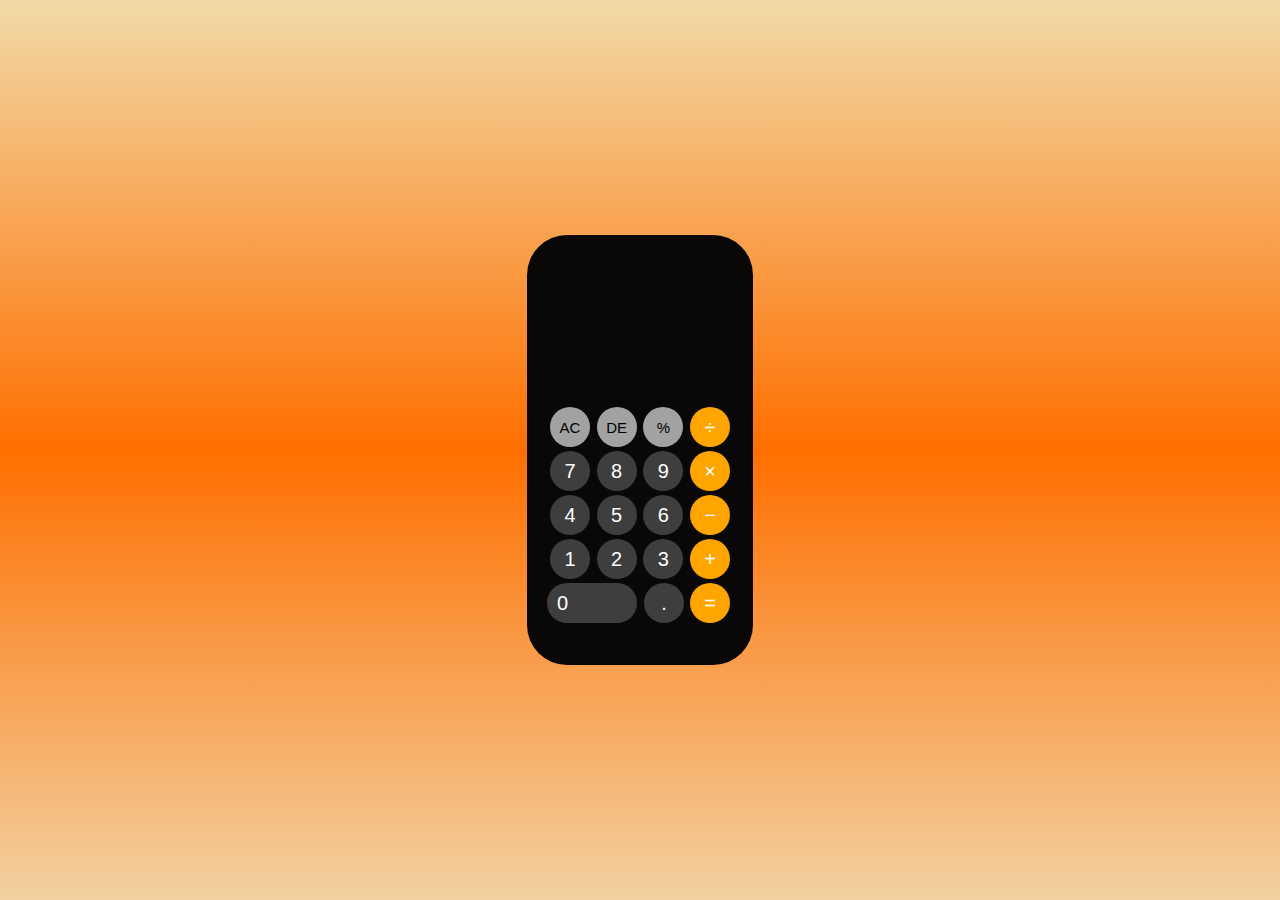
<file: Calculater/index.html>
<!DOCTYPE html>
<html lang="en">
<head>
    <meta charset="UTF-8">
    <meta name="viewport" content="width=device-width, initial-scale=1.0">
    <title>Document</title>
    <link rel="stylesheet" href="style.css">
</head>
<body>
    <div class="cantainer">
        <div class="size">

            <div class="calculator">
                <form >
                    <div>
                    <input type="text" name="display" class="Screen">
                </div>
                <div>
                    <input onclick="display.value = '' " type="button" class="btn upper-btn" value="AC">
                    <input onclick="display.value = display.value.toString().slice(0,-1)" type="button" class = "btn upper-btn" value="DE">
                    <input onclick="display.value += '%'" type="button" class = "btn upper-btn" value="%">
                    <input onclick="display.value += '/' " type="button" class = "btn op-btn" value="÷">
                </div>
                <div>
                    <input onclick="display.value += 7" type="button" class = "btn" value="7">
                    <input onclick="display.value += 8" type="button" class = "btn" value="8">
                    <input onclick="display.value =9" type="button" class = "btn" value="9">
                    <input onclick="display.value +='*' " type="button" class = "btn op-btn" value="×">
                </div>
                <div>
                    <input onclick="display.value += 4" type="button" class = "btn" value="4">
                    <input onclick="display.value +=5" type="button" class = "btn" value="5">
                    <input onclick="display.value +=6" type="button" class = "btn" value="6">
                    <input onclick="display.value +='-'" type="button" class = "btn op-btn" value="−">
                </div>
                <div>
                    <input onclick="display.value +=1" type="button" class = "btn" value="1">
                    <input onclick="display.value +=2" type="button" class = "btn" value="2">
                    <input onclick="display.value +=3" type="button" class = "btn" value="3">
                    <input onclick="display.value +='+'" type="button" class = "btn op-btn" value="+">
                </div>
                <div>
                    <input onclick="display.value +=0" type="button" class="big-btn " value="0">
                    <input onclick="display.value +='.'" type="button" class = "btn" value=".">
                    <input onclick="display.value = eval(display.value)" type="button" class = "btn op-btn" value="=">
                </div>
            </form>
        </div>
    </div>
    </div>
</body>
</html>
</file>
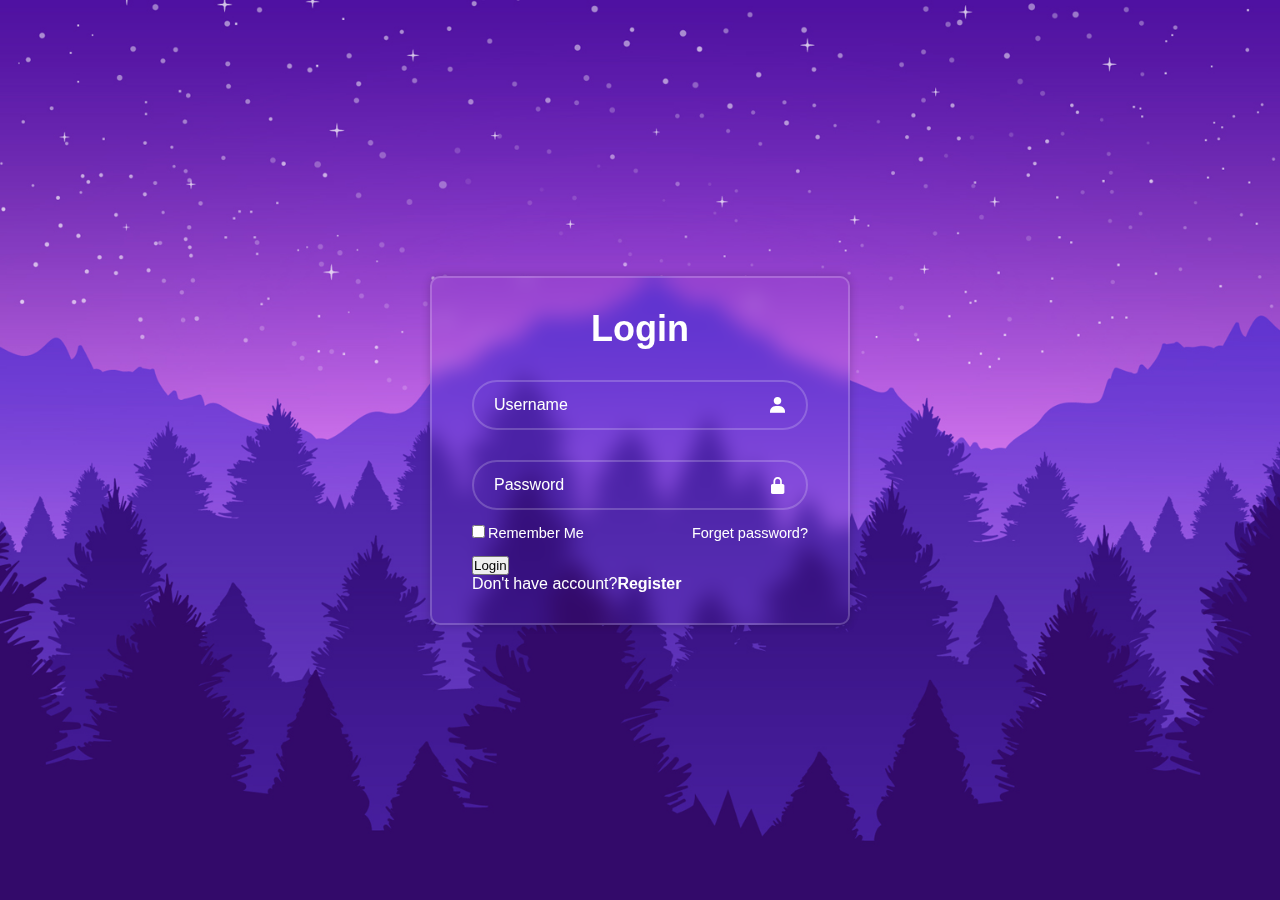
<file: login.web/index.html>
<!DOCTYPE html>
<html lang="en">
<head>
    <meta charset="UTF-8">
    <meta name="viewport" content="width=device-width, initial-scale=1.0">
    <title>Document</title>
    <link rel="stylesheet" href="style.css">
    <link href='https://unpkg.com/boxicons@2.1.4/css/boxicons.min.css' rel='stylesheet'>

</head>
<body>
    <div class="wrapper">
        <form action="">
            <h1>Login</h1>
            <div class="input-box">
                <input type="text" placeholder="Username" required>
                <i class='bx bxs-user' ></i>
            </div>
            <div class="input-box">
                <input type="password" placeholder="Password" required>
                <i class='bx bxs-lock-alt' ></i>
            </div>

            <div class="remember-me">
                <label><input type="checkbox">Remember Me</label>
                <a href="#">Forget password?</a>
            </div>
            <button type="submit" class="btn">Login</button>
            <div class="register-account"><p>Don't have account?<a href="#">Register</a></p></div>
        </form>
    </div>
</body>
</html>
</file>
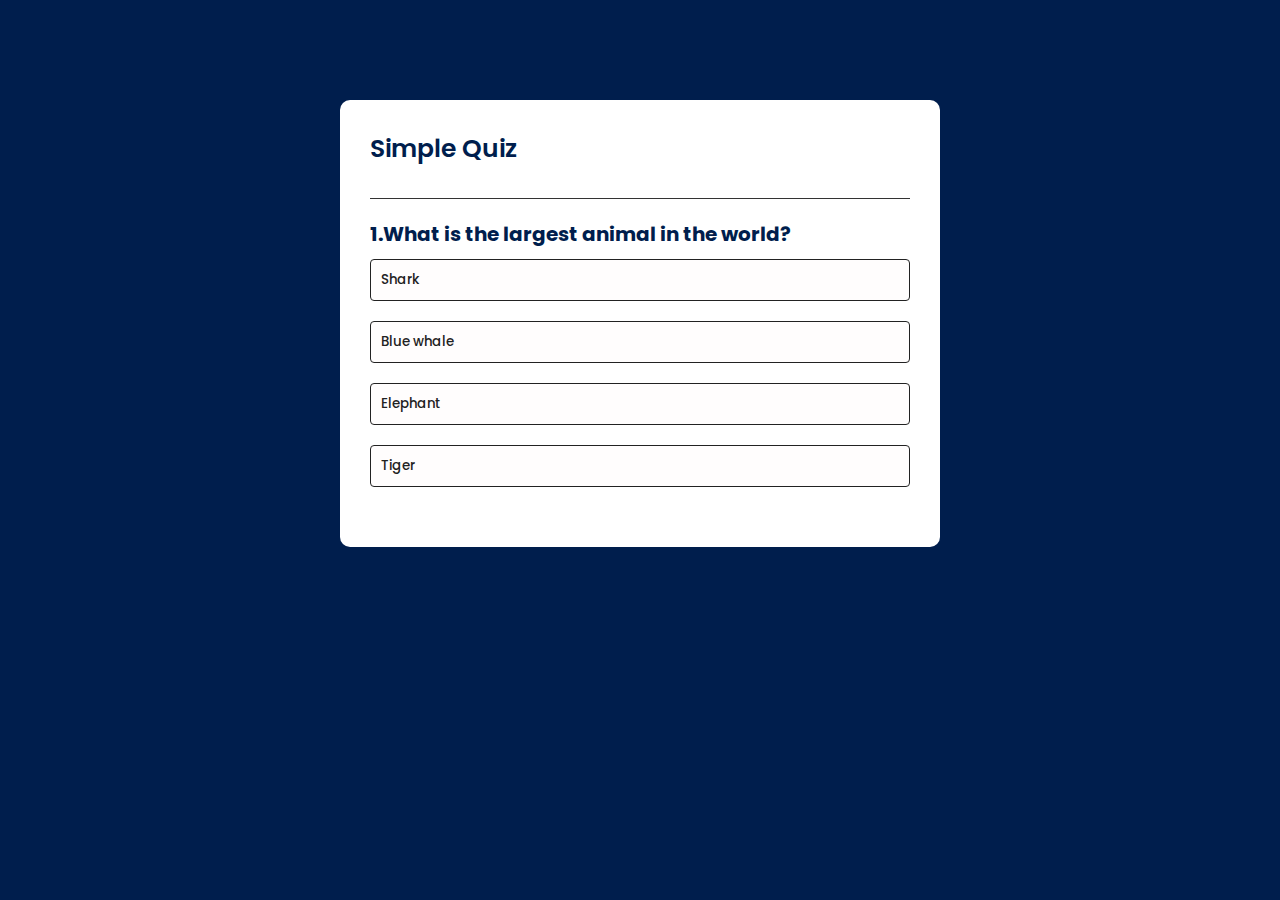
<file: Quiz/index.html>
<!DOCTYPE html>
<html lang="en">
<head>
    <meta charset="UTF-8">
    <meta name="viewport" content="width=device-width, initial-scale=1.0">
    <title>Quize App </title>
    <link rel="stylesheet" href="style.css">
    <link rel="preconnect" href="https://fonts.googleapis.com">
<link rel="preconnect" href="https://fonts.gstatic.com" crossorigin>
<link href="https://fonts.googleapis.com/css2?family=Poppins:ital,wght@0,100;0,200;0,300;0,400;1,100&display=swap" rel="stylesheet">
</head>
<body>
    <div class="app">
        <h1>Simple Quiz</h1>
        <div class="quiz">
            <h2 class="question">Question Goes Here</h2>
            <div class="answer-btn">
                <button class="btn">Answer 1</button>
                <button class="btn">Answer 2</button>
                <button class="btn">Answer 3</button>
                <button class="btn">Answer 4</button>
            </div>
            <button class="next-btn">Next</button>

        </div>
    </div>

    <script src="script.js"></script>
</body>
</html>
</file>
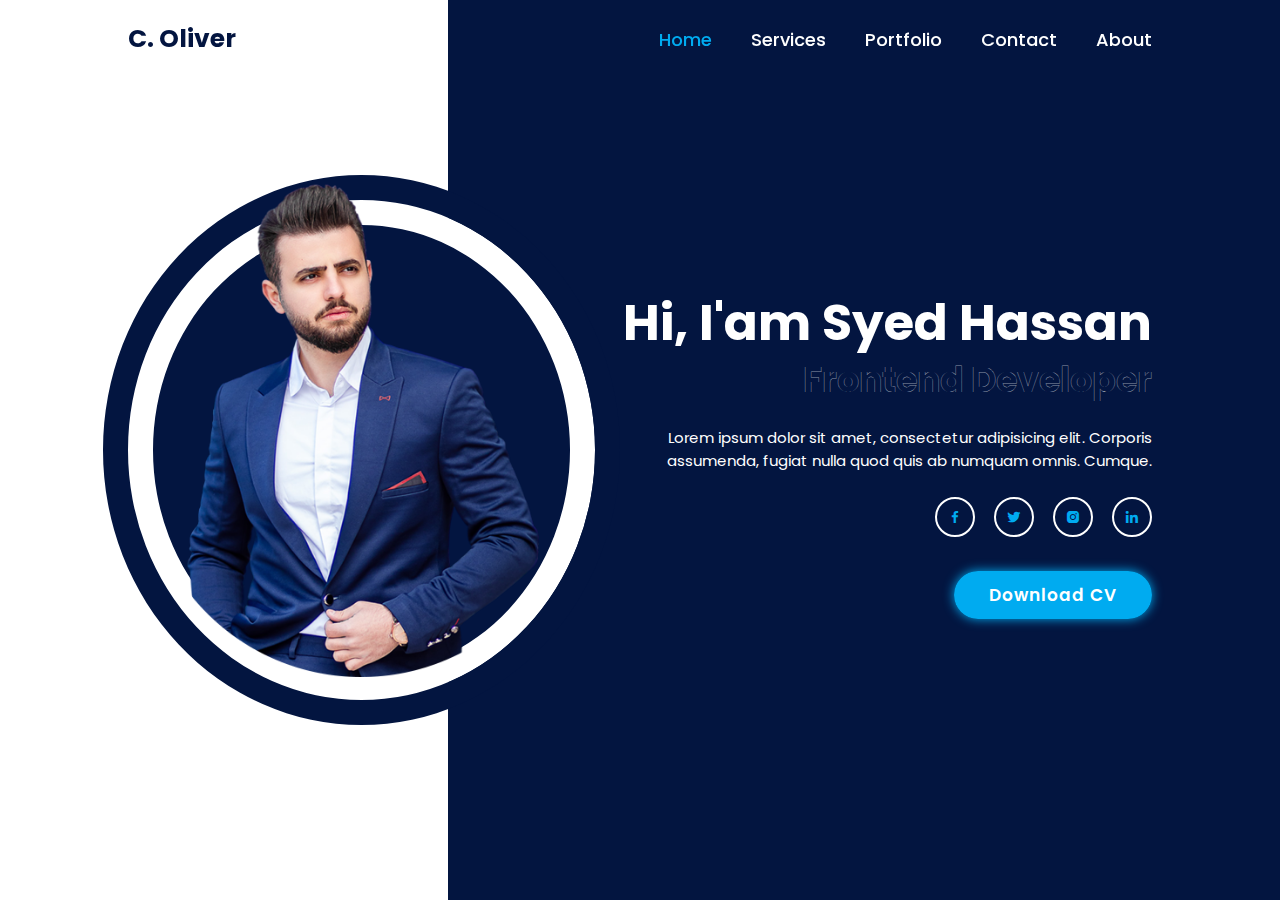
<file: Sample-portfolio/index.html>
<!DOCTYPE html>
<html lang="en">
<head>
    <meta charset="UTF-8">
    <meta name="viewport" content="width=device-width, initial-scale=1.0">
    <title>Document</title>
    <link rel="stylesheet" href="style.css">
    <link href='https://unpkg.com/boxicons@2.1.4/css/boxicons.min.css' rel='stylesheet'>
</head>
<body>
    <header class="header">
        <a href="##" class="logo">C. Oliver</a>
        
        <nav class="navbar">
                <a href="#" class="active"> Home</a>
                <a href="#"> Services</a>
                <a href="#"> Portfolio</a>
                <a href="#"> Contact</a>
                <a href="#"> About</a>
        </nav>
    
    </header>

    <section class="home">
        <div class="home-image">
            <img src="img.png" alt="png">
        </div>
        <div class="home-content">
            <h1>Hi, I'am Syed Hassan</h1>
            <h3>Frontend Developer</h3>
            <p>Lorem ipsum dolor sit amet, consectetur adipisicing elit. Corporis assumenda, fugiat nulla quod quis ab numquam omnis. Cumque.</p>

            <div class="home-sci">
                <a href="#"><i class='bx bxl-facebook'></i></a>
                <a href="#"><i class='bx bxl-twitter' ></i></a>
                <a href="https://www.instagram.com/stranger._x3/?next=%2Fhassan.xq3%2F"><i class='bx bxl-instagram-alt' ></i></a>
                <a href="https://www.linkedin.com/in/syed-hassan-00ba29280/"><i class='bx bxl-linkedin' ></i></a>
            </div>
            <a href="#" class="btn">Download CV </a>
        </div>
    </section>
</body>
</html>
</file>
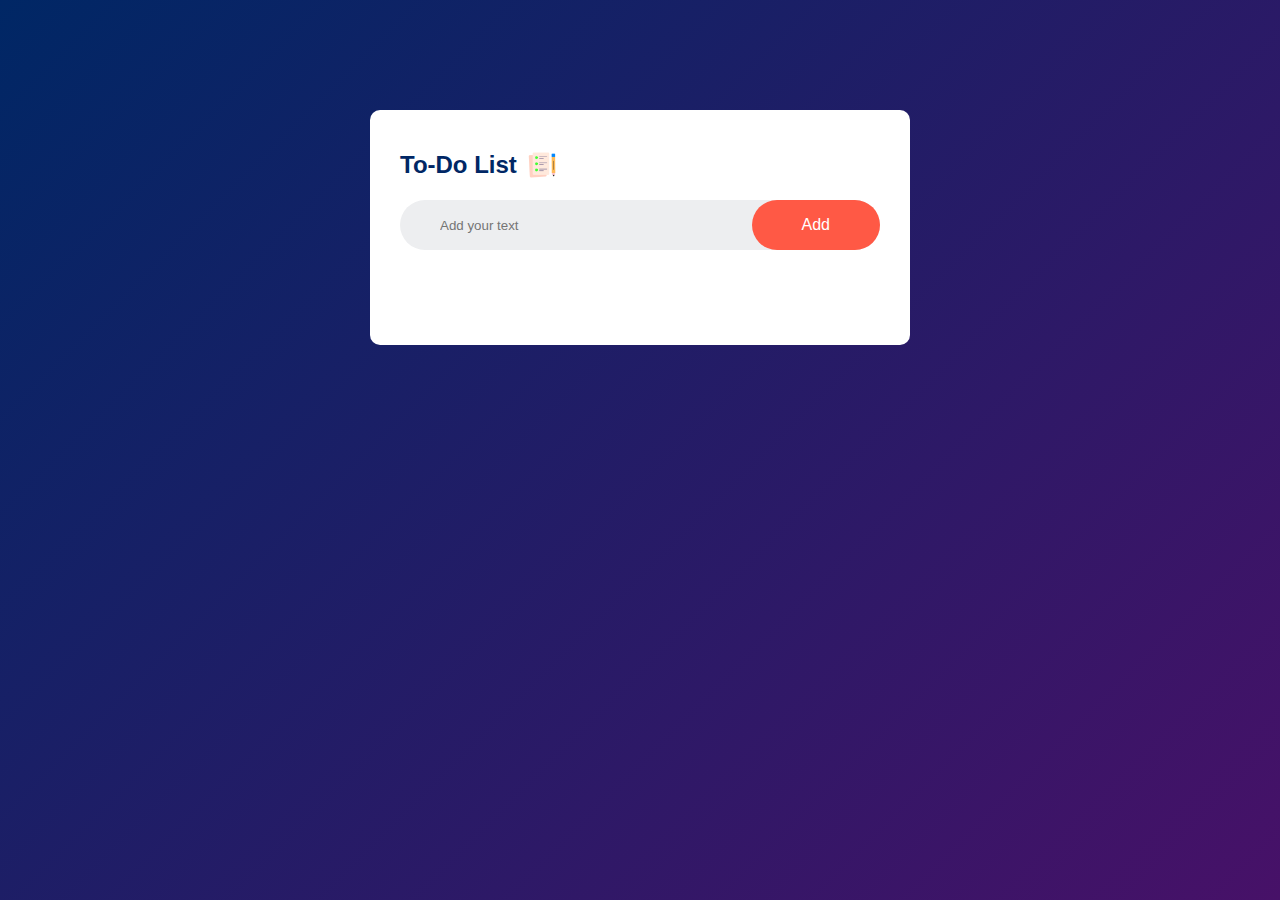
<file: To do List/index.html>
<!DOCTYPE html>
<html lang="en">
<head>
    <meta charset="UTF-8">
    <meta name="viewport" content="width=device-width, initial-scale=1.0">
    <title>To-Do List App</title>
    <link rel="stylesheet" href="style.css">
</head>
<body>
    <div class="cantainer">
        <div class="todo-app">
           <h2> To-Do List <img src="images/images/icon.png" ></h2>
            <div class="search">
                <input class="js-input" type="text" placeholder="Add your text"><button class="s-btn">Add</button>
            </div>
                    <ul class="js-ul">
                        <!-- <li class="checked">Task 1</li>
                        <li>Task 1</li>
                        <li>Task 1</li> -->
                    </ul>
        </div>
    </div>

    <script src="script.js"></script>
</body>
</html>
</file>
<file: Calculater/style.css>
*{
    font-family: 'Poppins',sans-serif;
    margin: 0;
    padding: 0;
    box-sizing: border-box;
}
.cantainer{
    background: linear-gradient(#f2daa7,rgb(255, 111, 0), rgba(242, 208, 158, 0.975));
    width: 100%;
    height: 100vh;
    display: flex;
    align-items: center;
    justify-content: center;
}
.calculator{

    background: rgb(10, 7, 7);
    padding: 100px 20px 40px 20px;
    border-radius: 40px;
}
.calculator form div{
    display: flex;
    justify-content: space-between;
    align-items: center;
}
.Screen{
    margin-bottom: 10px;
    color: #fff;
    background: transparent;
    border: 0;
    outline: none;
    
    width: 170px;
    height: 60px;
    font-size: 50px;
    text-align: right;

}
.btn{
    background: rgb(62, 62, 62);
    color: #fff;
    width: 40px;
    height: 40px;
    border-radius: 20px;
    border: none;
    margin: 2px 3px;
    font-size: 20px;
    transition: 0.6s;
}
.big-btn{
    height: 40px;
    padding: 0 0 0 10px;
    width: 90px;
    margin-right: 3pt;
    border-radius: 20px;
    border: 0;
    background:  rgb(62, 62, 62);
    color: #fff;
    font-size: 20px;
    text-align: left;
    transition: 0.5s;
}
.big-btn:active{
    background: rgb(121, 120, 120);
}
.op-btn{
    background: orange;
    /* transition: 0.9s; */
}
.op-btn:active{
    background: rgba(255, 166, 0, 0.79);
}
.upper-btn{
    background: rgba(197, 195, 195, 0.822);
    font-size: 15px;
    color: black;
}

.btn:active{
    background: rgb(121, 120, 120);
}
</file>
<file: login.web/style.css>
*{
    margin: 0;
    padding: 0;
    box-sizing: border-box;
    font-family: "Poppins", sans-serif;
}
body{
    display: flex;
    justify-content: center;
    align-items: center;
    min-height: 100vh;
    background: url('img.jpg') no-repeat;
    background-size: cover;
    background-position: center;
}
.wrapper{
    width: 420px;
    background: transparent;
    border: 2px solid rgba(255,255,255,.2);
    backdrop-filter: blur(10px);
    box-shadow:  0 0 10px rgba(0, 0, 0, .2);
    color: #fff;
    border-radius: 10px;
    padding: 30px 40px;
}
.wrapper h1{
    font-size: 36px;
    text-align: center;
}
.wrapper .input-box{
    width: 100%;
    position: relative;
    height: 50px;
    margin: 30px 0;
}
.input-box input{
    width: 100%;
    height: 100%;
    background: transparent;
    border: none;
    outline: none;
    border: 2px solid rgba(255,255,255,.2);
    border-radius: 40px;
    font-size: 16px;
    color: #fff;
    padding: 20px 45px 20px 20px;
}
.input-box input::placeholder{
    color: #fff;
}
.input-box i{  
    position: absolute;
    right: 20px;
    top: 50%;
    transform: translateY(-50%);
    font-size: 20px;
}
.wrapper .remember-me{
    display: flex;
    justify-content: space-between;
    font-size: 14.5px;
    margin: -15px 0 15px;
}
.remember-me label input{
    accent-color: #fff;
    margin-right: 3px;
}
.remember-me a{
    color: #fff;
    text-decoration: none;
}
.remember-me a:hover{
    text-decoration: underline;
}
`
}
.wrapper .register-account{
    text-align: center;
    font-size: 14.5px;
    margin: 20px 0 15px;
}
.register-account p a{
    text-decoration: none;
    color: #fff;
    font-weight: 600;
}
.register-account p a:hover{
    text-decoration: underline;
}
</file>
<file: Quiz/style.css>
*{
    margin: 0;
    padding: 0;
    box-sizing: border-box;
    font-family: 'Poppins' , sans-serif;
}
body{
    background: #001e4d;
}
.app{
    background: #fff;
    width: 90%;
    max-width: 600px;
    margin: 100px auto 0;
    padding: 30px;
    border-radius: 10px;
}
.app h1{
    font-size: 25px;
    color: #001e4d;
    font-weight: 600;
    padding-bottom: 30px;
    border-bottom: 1px solid #333;
}
.quiz{
    padding: 20px 0;
}
.quiz h2{
    font-size: 20px;
    color: #001e4d;
}
.btn{
    background: #fffdfd;
    color: #222;
    border: 1px solid #222;
    border-radius: 4px;
    width: 100%;
    padding: 10px;
    margin: 10px 0;
    text-align: left;
    font-weight: 500;
    cursor: pointer;
    transition: all 0.4s;
}
.btn:hover:not([disabled]){
    color: #fff;
    background: #222;
}
.btn:disabled{
    cursor: no-drop;
}
.next-btn{
    width: 150px;
    padding: 10px;
    font-weight: 500;
    border: 0;
    background: #001e4d;
    color: #fff;
    margin: 20px auto 0;
    border-radius: 4px;
    cursor: pointer;
    display: none;
}
.correct{
    background: #04f7244c;
    /* color: #ffff; */
}
.correct:hover{
    color: #222;
    background: #04f72483;
}
.incorrect{
    background: #f704049d;
    /* color: #ffff; */
}
.incorrect:hover{
    color: #222;
    background: #f71c04e0;
}
</file>
<file: Sample-portfolio/style.css>
@import url('https://fonts.googleapis.com/css2?family=Poppins:wght@300;400;500;600;800;900&display=swap');
*{
    margin: 0;
    padding: 0;
    font-family:'Poppins' ,sans-serif;
    box-sizing: border-box;
}
.header{
    position: fixed;
    left: 0;
    top: 0;
    padding: 20px 10%;
    width: 100%;
    background: transparent;
    display:flex;
    justify-content: space-between;
    align-items: center;
    z-index: 100;
}
.logo{
    font-size: 25px;
    font-weight: 700;
    text-decoration: none;
    color: #031540;
}
.navbar a{
    font-size: 18px;
    font-weight: 500;
    text-decoration: none;
    color: #fff;
    margin-left: 35px;
    transition: 0.3s;
}
.navbar a:hover,
.navbar a.active{
    color: #00abf0
}
.home{
    height: 100vh;
    background: linear-gradient(-90deg,#031540 65%,#fff 35%);
    display: flex;
    justify-content: space-between;
    padding:  0 10%;
    align-items: center;
}
.home-image{
    display: flex;
    justify-content: center;
    align-items: center;
    height: 500px;
    width: 500px;
    background: #031540;
    border: 25px solid #fff;   
    border-radius: 50%;     
    outline: 25px solid #031540;
}
.home-image img{
    position: relative;
    bottom: 22px;
    width: 380px;
}
.home-content{
    width: 600px;
    color: #fff;
    text-align: right;
}
.home-content h1{
    font-size: 50px;
    line-height:1.2;
}
.home-content h3{
    font-size: 35px;
    color: transparent;
    background-image: linear-gradient(#00abf0,#00abf0);
    background-repeat: no-repeat;
    -webkit-text-stroke: .2px #fff;
    -webkit-background-clip: text;
    background-position: -410px 0;
    animation: Animatetext 6s linear infinite;
}
@keyframes Animatetext{
    0%,95%,100%{
        background-position: -410px 0;
    }
    65%,85%{
        background-position: 0 0 ;
    }
}
.home-content p{
    font-size: 15px;
    margin-top: 20px;
}
.home-sci{
    margin: 25px 0 45px;
}
.home-sci a{
    display: inline-flex;
    justify-content: center;
    align-items: center;
    width: 40px;
    height: 40px;
    background: transparent;
    border: 2px solid #fff;
    border-radius: 70%;
    color: #00abf0;
    text-decoration: none;
    margin-left: 15px;
    transition: .5s;
}
.home-sci a:hover{
    background:#00abf0;
    border-color: #00abf0;
    box-shadow: 0 0 15px #00abf0;
    color: #fff
}
.btn{
    padding: 12px 35px;
    background: #00abf0;
    border-radius: 40px;
    font-weight: 600;
    text-decoration: none;
    color: #fff;
    font-size: 17px;
    letter-spacing: 1px;
    box-shadow: 0 0 11px #00abf0;
    transition: .5s;
}
.btn:hover{
    box-shadow: none;
}
</file>
<file: To do List/style.css>
*{
    font-family: 'Poppins', sans-serif;
    margin:0;
    padding:0;
    box-sizing: border-box;
}
.cantainer{
    width: 100%;
    height: 100vh;
    background: linear-gradient(135deg, #002765,#471168);
    padding: 10px;
}
.todo-app{
    width: 100%;
    max-width: 540px;
    margin :100px auto 2px;
    background: #ffff;
    padding: 40px 30px 70px;
    border-radius: 10px;
}
.todo-app h2{
    margin-bottom: 20px;
    display: flex;
    align-items: center;
    color: #002765;
}
.todo-app h2 img{
    margin-left: 10px;
    width: 30px;
}
.search{
    display: flex;
    align-items: center;
    justify-content: space-between;
    padding-left: 30px;
    margin-bottom: 25px;
    background: #edeef0;
    border-radius: 30px;
}
input{
    flex :1;
    border: none;
    outline:none;
    background: transparent;
    padding: 10px;
    font-weight: 14px;
}
.s-btn{
    background: #ff5945;
    color: white;
    border-radius: 40px;
    border: none;
    padding: 16px 50px;
    font-size: 16px;
    cursor: pointer;
}
ul li{
    list-style: none;
    font-size: 17px;
    padding: 12px 8px 12px 50px;
    user-select: none;
    cursor: pointer;
    position: relative;
}
ul li::before{
    /* color: black; */
    content: '';
    position: absolute;
    height: 28px;
    width: 28px;
    border-radius: 50%;
    background-image: url(images/images/unchecked.png);
    background-size: cover;
    background-position: center;
    top: 12px;
    left: 8px;
}
ul li.checked{
    color: #555;
    text-decoration: line-through;
}
ul li.checked::before{
    background-image: url(images/images/checked.png);
}
ul li span {
    width:40px;
    height: 40px;
    position: absolute;
    right: 0;
    top: 5px;
    font-size: 22px;
    color: #555;
    line-height: 40px;
    text-align: center;
    border-radius: 50%;
}
ul li span:hover{
    background: #edeef0;
}
</file>
